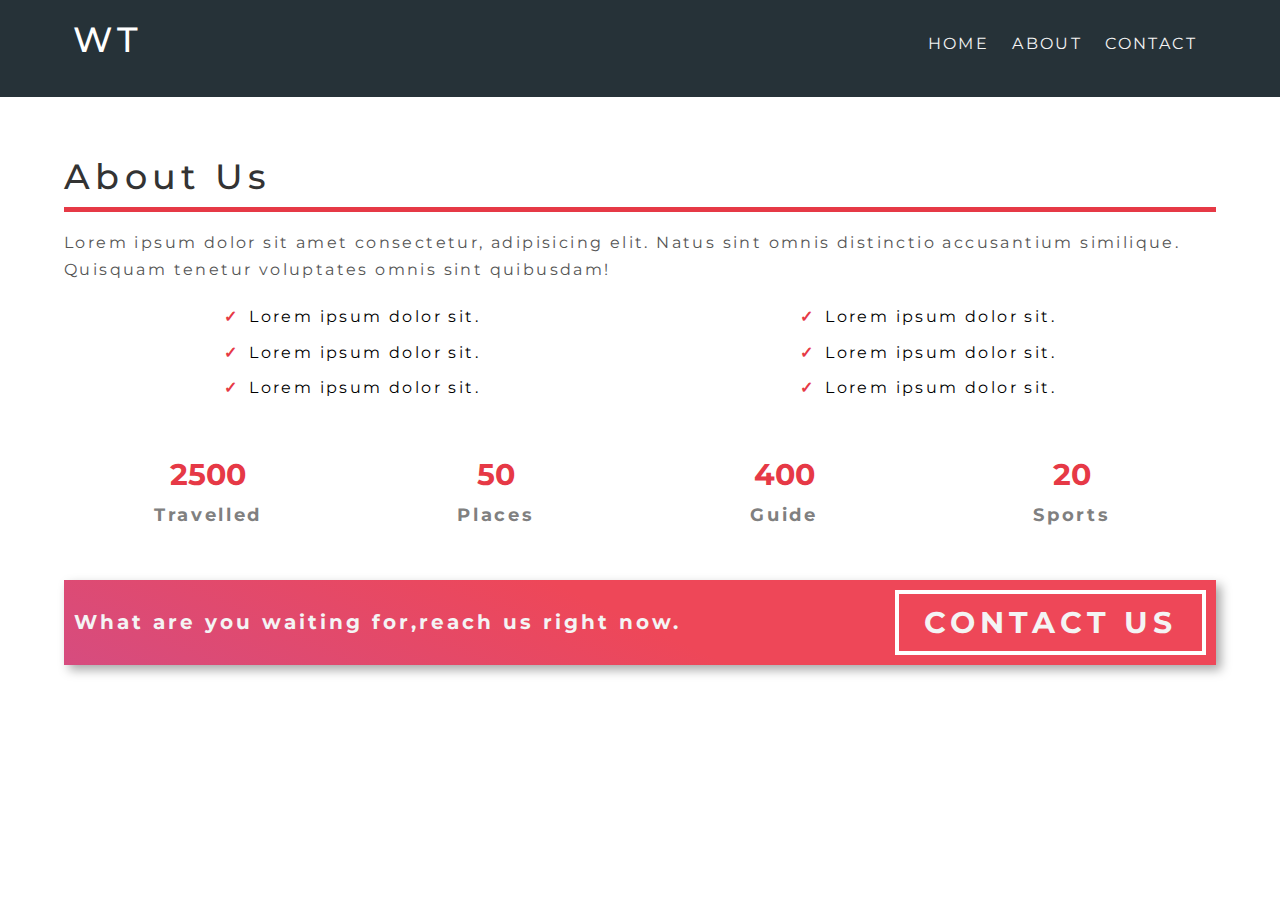
<file: about.html>
<!DOCTYPE html>
<html lang="en">
<head>
    <meta charset="UTF-8">
    <meta name="viewport" content="width=device-width, initial-scale=1.0">
    <title>Travel Website|About Us</title>
    <link rel="stylesheet" href="style.css">
<link rel="icon" type="image-x-icon" href="download (1).jpg">





</head>
<body>
    
        <nav class="navbar bg-dark">
          <div class="container">
            <h1 class="logo lg-heading">WT</h1>
            <ul class="nav-items">
              <li class="nav-item"><a href="index.html">Home</a></li>
              <li class="nav-item"><a href="about.html">About</a></li>
              <li class="nav-item"><a href="contact.html">Contact</a></li>
            </ul>
          </div>
        </nav>

        <section class="about">
            <div class="container">
            <h2 class="lg-heading text-black about-heading">About Us</h2>
            <p class="text-grey">Lorem ipsum dolor sit amet consectetur, adipisicing elit. Natus sint omnis distinctio accusantium similique. Quisquam tenetur voluptates omnis sint quibusdam!</p>
            <div class="about-wrapper">
                <div class="left">
                    <ul>
                        <li>Lorem ipsum dolor sit.</li>
                        <li>Lorem ipsum dolor sit.</li>
                        <li>Lorem ipsum dolor sit.</li>
                        
                    </ul>
                </div>
                <div class="right">
                    <ul> 
                        <li>Lorem ipsum dolor sit.</li>
                        <li>Lorem ipsum dolor sit.</li>
                        <li>Lorem ipsum dolor sit.</li>
                        
                    </ul>

                </div>
            </div>
            <div class="count-items">
                <div class="count-item count-item1">
                    <span  class="lg-heading">2500</span>
                    <p>Travelled</p>
                </div>
                <div class="count-item count-item2">
                    <span >50</span>

                    <p>Places</p>
                </div>
                <div class="count-item count-item3">
                    <span >400</span>
                    <p>Guide</p>
                </div>
                <div class="count-item count-item4">
                    <span>20</span>
                    <p >Sports</p>
                </div>
            </div>
            <div class="cta-banner">
                <div class="cta-banner-left">
                    <p class="cta-line">What are you waiting for,reach us right now.</p>

                </div>
                <div class="cta-banner-right">
                    <a href="contact.html" class="btn-cta">Contact Us</a>

                </div>
            </div>

        </div>

        </section>
    
</body>
</html>
</file>
<file: style.css>
@import url("https://fonts.googleapis.com/css2?family=Montserrat:wght@300;400;500;700&display=swap");

* {
  padding: 0;
  margin: 0;
  box-sizing: border-box;
}
/* ################################### HTML Element Styling ############################### */
html {
  font-size: 62.5%;
}

body {
  font-family: "Montserrat", sans-serif;
  line-height: 1.7;
}

ul li {
  list-style: none;
}
a {
  font-size: 1.6rem;
  text-decoration: none;
}

p,
li {
  font-size: 1.6rem;
  margin-bottom: 0.5em;
  letter-spacing: 0.15em;
}

h1,
h2,
h3 {
  margin-bottom: 0.5em;
  letter-spacing: 0.15em;
  font-weight: 500;
}

/* ######################################## Utility Classes ################################# */

.container {
  max-width: 1200px;
  width: 90%;
  margin: 0 auto;
}

.lg-heading {
  font-size: 3.5rem;
}

.md-heading {
  font-size: 2.2rem;
}

.text-red {
  color: #e63946;
}

.text-light {
  color: #f4f4f4;
}

.text-black {
  color: #333;
}

.text-grey {
  color: #555;
}

.bg-dark{
  background-color: #263238;
}

.btn {
  display: inline-block;
  padding: 0.5em 1.5em;
  font-weight: 500;
  text-transform: uppercase;
  margin: 0.5em 0;
}

.btn-primary {
  background-color: white;

  border-radius: 100px;
}

.btn-secondary {
  border: 2px solid red;
  background-color: #fff;
  border-radius: 1.5em;
}

.btn-primary:hover,
.btn-secondary:hover {
  background-color:#fcf3f2;
}
/* ######################################### Utility Classes ############################################# */

.header {
  height: 95vh;
  background-image: linear-gradient(rgba(0, 0, 0, 0.5), rgba(0, 0, 0, 0.5)),
    url("header-image.jpg");
  background-position: center;
  background-size: cover;
  background-repeat: no-repeat;
}
.navbar {
  /* border: 2px solid white; */
  padding: 1rem;
}

 .navbar .logo,.navbar a {
  color: white;
}

.navbar a:link,
.navbar a:visited {
  color: #f4f4f4;
}

.navbar a:hover {
  border-bottom: 2px solid #f4f4f4;
}

.navbar a {
  padding-bottom: 0.3rem;
}
 .logo {
  float: left;
}
 .nav-items {
  float: right;
  margin-top: 1rem;
}

.navbar::after {
  content: "";
  clear: both;
  display: block;
}

.navbar .nav-items .nav-item {
  display: inline-block;
  padding: 1rem;
  text-transform: uppercase;
}

/* ################################## header content styling###################################### */

.header-content h1 {
  text-transform: uppercase;
  font-weight: 700;
}
.header-content p {
  text-transform: uppercase;
}

.header {
  position: relative;
}

.header-content {
  position: absolute;
  top: 50%;
  left: 50%;
  transform: translate(-50%, -50%);
  text-align: center;
}
/* 

############################ showcase section styling ###################################### */

.showcase {
  padding: 10em 0;
  background: #ddd;
}

.row {
  height: 350px;
  /* border:2px solid red; */
  background: #fff;
  box-shadow:0px 0px 20px 0px #aaa;
}

.row1 {
  margin-bottom: 10rem;
}

.row1 .img-box,
.row2 .text-box {
  float: left;
  width: 50%;
}
.row2 .img-box,
.row1 .text-box {
  float: right;
  width: 50%;
}

.container::after {
  content: "";
  display: block;
  clear: both;
}

.row .img-box {
  height: 100%;
  /* border:2px solid green; */
}

.row .text-box {
  padding: 3rem;
  /* border:2px solid purple; */
}

.row .img-box img {
  display: inline-block;
  width: 100%;
  height: 100%;
  object-fit: cover;
}


/* ######################################## Features Section ############################################### */



.features{
  padding:10em 0;
}

.box-wrapper{
  /* border:2px solid red; */
  box-shadow: 5px 5px 20px 0px rgba(0, 0, 0, 0.37);
}

.box{
  /*   */
  float:left;
  width:33.33333%;
  padding:2rem;
  text-align: center;
}

.box-wrapper::after{
  content: '';
  clear: both;
  display: block;
}

.box-1,.box-3{
  background-color:#263238 ;
  color:white;
}

.box-2{
  background:linear-gradient(25deg,#d64c7f,#ee4758 50%) ;
  color:#fff
}


/* ################### footer section ########################################## */

.footer{
  background: #263238;
  padding: 2rem ;
  text-align: center;

}

.footer i{
  margin: 2rem;
  /* text-align: center; */
  color:#fff;
}

.footer p{
  /* text-align: center; */
  color: #fff;
}

/* #################################### about page styling ########################################## */

.about{
  padding: 5rem 0;
}

.about-heading::after{
  display: block;
  content:'';
  border-bottom: 5px solid #e63946;
}

.about-wrapper{
  /* border:3px solid red; */
  margin-top: 2rem;
}

.left{
  /* border:2px solid green; */
  float:left;
  width:50%;
  text-align: center;
}
.right{
  /* border:2px solid green; */
  float:left;
  width:50%;
  text-align: center;
}

.about-wrapper::after{
content:'';
clear: both;
display: block;

}

.about-wrapper li::before{
  content:'\2713';
  color:#e63946;
  font-weight: bold;
  padding-right: 1rem;
}


.count-items{
  margin-top:3rem;
  /* border:3px solid black; */
}

.count-item{
  float:left;
  width:25%;
  /* border:2px solid red; */
  padding:1rem;
  text-align: center;
}

.count-items::after{
  content:'';
  clear: both;
  display: block;
}

.count-items span{
  color:#e63946;
  font-size: 3rem;
  font-weight:700;
}

.count-item p{
  font-size:1.8rem;
  font-weight: 700;
  color:grey;
}
/* 
################################ banner styling ####################################### */
.cta-banner{
  background:linear-gradient(25deg,#d64c7f,#ee4758 50%) ;
  color:#f4f4f4 ;
  padding:1rem;
  box-shadow:5px 5px 10px #00000057 ;
  margin-top: 3rem;
}

.cta-banner-left{
  width:60%;
  float:left;
}
.cta-banner-right{
  width:40%;
  float:right;
  text-align: right;
}

.cta-banner::after{
  content:"";
  display: block;
  clear: both;
}

.cta-line{
  font-weight:700;
  font-size: 2rem;
  margin-top:1.5rem ;
}

.btn-cta{
  text-align: center;
  display: inline-block;
  font-weight:700;
  font-size: 3rem;
  text-transform: uppercase;
  border:4px solid white;
  padding:0.3rem 2.5rem;
  letter-spacing: 0.5rem;
  color:#f4f4f4;
}


/* ####################################### contact page styling ############################################ */

section.contact-form{
  padding:5rem 0;
  background: #f7f7f7;
}

.form-wrapper{
  /* border:10px solid red; */
}



.form-wrapper .company-address{
  /* border:4px solid green; */
  
  float:left;
  width:49%;
  height:760px;
  background: #FFF;
  /* margin-bottom: 5rem; */
  padding: 1rem;
}
.form-wrapper .form{
  /* border:4px solid purple; */
  float:right;
  width:49%
}

.form-wrapper::after{
  content: '';
  clear: both;
  display: block;
}

.form-wrapper .company-address{
  margin-bottom:3rem;
}



.company-address h2{
  display: inline-block;
  text-transform: uppercase;
  margin-left: 1rem;
}



.company-address img{
  min-height: 43rem;
  max-width: 90%;
  object-fit: cover;
  object-position: right;
  margin-top:2rem;

}



/* ################################### form styling ########################################### */

.form-wrapper .form{
  padding:1rem;
  background: #fff;
  font-size: 1.5rem;
  height:760px;
}
.form-wrapper .form-group{
  /* margin-bottom: 1.5rem; */
}

.form h2{
  border-bottom:4px solid #e63946;



}

.form-wrapper label{
  display: block;

}

.form label::after{
  content:'*';
  color:#ee4758
}


.form-wrapper input{
  width:100%;
  padding: 0.5rem;
}
.form-wrapper .form .form-group{
  margin-bottom: 1.2rem;
}

.form textarea{
  width: 100%;
  height:300px;
  padding: 1rem;
}

.form .submit-btn{
  display: block;
  margin: 0 auto;
  padding:0.5em 3em;
  font-size: 1.8rem;
  text-transform: uppercase;
  background: #ee4758;
  color:#fff;
  outline: none;
  border: none;
  cursor: pointer;
}


/* ############################## media queries ################################### */


@media (max-width:500px){
  html{
    font-size: 50%;
  }

  .navbar .logo,.navbar .nav-items{
    float:none;
    width:100%;
    text-align:center;
    display: block;
  }

  .header-content h1{
    display:none;
  }

  .row{
    width:100%;
    height:auto;
  }
.row .img-box,.row .text-box{
  float:none;
  width:100%;
  text-align:center;
} 
.box{
  float:none;
  width:100%;
  text-align: center;
  box-shadow: 5px 5px 20px 0px rgba(0, 0, 0, 0.37);
  margin-bottom: 7rem;

} 
.box-wrapper{
  box-shadow: none;

}
.cta-banner-left,.cta-banner-right{
  float: none;
  width:100%;
  text-align: center;

}

.form-wrapper .company-address,
.form-wrapper .form{
  float:none;
  width:100%;
  height:auto;
  
}

.form-wrapper .form{
  margin-top: 6rem;
}
}

/* 
@media(min-width:501px) and (max-width:768px)
{
  html{
    font-size:50%;
  }

  .navbar .nav-items,.navbar .logo{
    float:none;
    display:block;
    width:100%;
    text-align: center;
  }
  
  .header-content h1{
    display: none;
  }
  p{
    font-size: 1.8rem;
  }
  
   .row {
    
    width:100%;
    height: auto;
  
  }
  .row .img-box,.row .text-box{
    float:none;
    width:100%;
    text-align: center;
    
  }
  
  
   
  
  
  .features .box{
    float:none;
    width:100%;
    margin-bottom: 7rem;
    text-align: center;
    box-shadow: 5px 5px 20px 0px rgba(0, 0, 0, 0.37);
  } 
  .box-wrapper{
    box-shadow: none;
  }
  
  .cta-banner-left,.cta-banner-right{
    float: none;
    width:100%;
    text-align: center;
  }
  
  .form-wrapper .company-address{
    float:none;
    width:100%;
    height:auto;
    margin-bottom: 5rem;
  }
  
  .form-wrapper .form{
    float:none;
    width:100%;
    height:auto;
    
  }

  .cta-banner-left,.cta-banner-right{

  }
  
  
}

/* 
@media (min-width:769px) and (max-width:1200px){
  html{
    font-size: 56.25%;
  }

.row .text-box h2{
  font-size: 2.2rem;
  font-weight:500;
}


}

@media (orientation:landscape) and (max-height:500px){
  .header{
    height:90vmax;
  }
}  */
</file>
